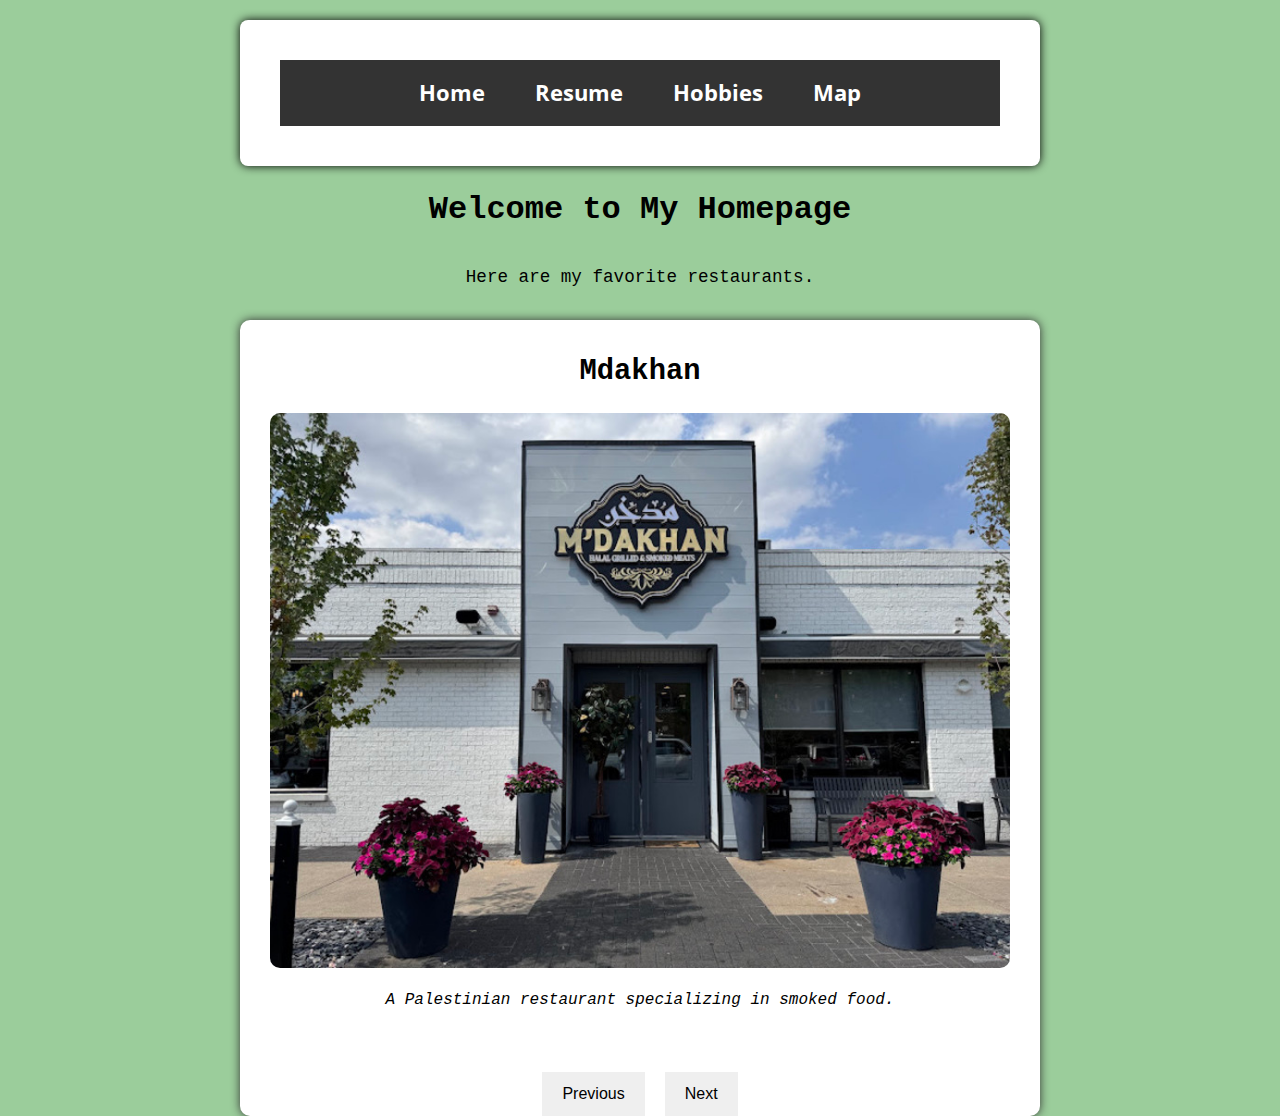
<file: index.html>
<!DOCTYPE html>
<html lang="en">
<head>
  <meta charset="utf-8">
  <title>Welcome</title>
  <link rel="stylesheet" href="style/reset.css">
  <link rel="stylesheet" href="style/style.css">
  <style>
    .slider-container {
      max-width: 800px;
      margin: auto;
      background: white;
      border-radius: 10px;
      overflow: hidden;
      box-shadow: 0 0 10px #333;
    }

    .slide {
      padding: 30px;
    }

    .slider-buttons {
      text-align: center;
      margin-top: 10px;
    }

    .slider-buttons button {
      padding: 10px 20px;
      margin: 0 10px;
      font-size: 1rem;
      cursor: pointer;
    }
  </style>
</head>

<body class="index">
  <section>
    <nav>
      <ul>
        <li><a href="index.html">Home</a></li>
        <li><a href="resume.html">Resume</a></li>
        <li><a href="hobbies.html">Hobbies</a></li>
        <li><a href="map.html">Map</a></li>
      </ul>
    </nav>
  </section>

  <header>
    <h1>Welcome to My Homepage</h1>
    <p>Here are my favorite restaurants.</p>
  </header>

  <div id="slideshow" class="slider-container"></div>

  <script src="js/main.js" defer></script>
</body>
</html>
</file>
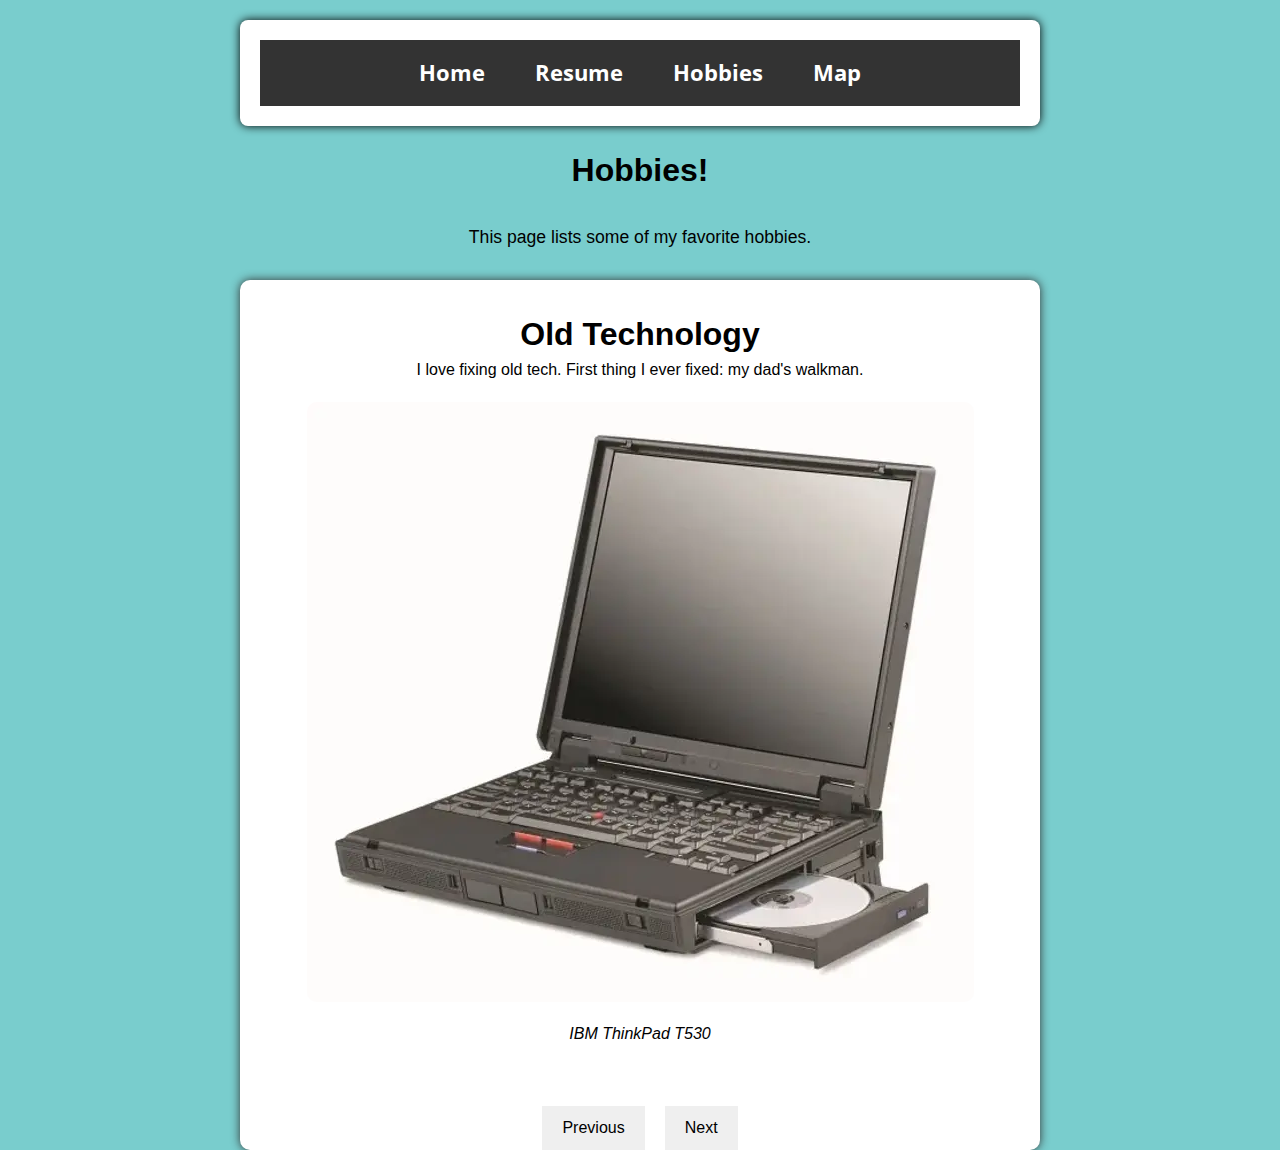
<file: hobbies.html>
<!DOCTYPE html>
<html lang="en">
<head>
  <meta charset="utf-8">
  <title>Hobbies</title>
  <link rel="stylesheet" href="style/reset.css">
  <link rel="stylesheet" href="style/style.css">
  <style>
    .slider-container {
      max-width: 800px;
      margin: auto;
      background: white;
      border-radius: 10px;
      overflow: hidden;
      box-shadow: 0 0 10px #333;
    }

    .slide {
      padding: 30px;
    }

    .slider-buttons {
      text-align: center;
      margin-top: 10px;
    }

    .slider-buttons button {
      padding: 10px 20px;
      margin: 0 10px;
      font-size: 1rem;
      cursor: pointer;
    }
  </style>
</head>

<body class="hobbies">
  <section>
    <nav>
      <ul>
        <li><a href="index.html">Home</a></li>
        <li><a href="resume.html">Resume</a></li>
        <li><a href="hobbies.html">Hobbies</a></li>
        <li><a href="map.html">Map</a></li>
      </ul>
    </nav>
  </section>

  <header>
    <h1>Hobbies!</h1>
    <p>This page lists some of my favorite hobbies.</p>
  </header>

  <div id="slideshow" class="slider-container"></div>

  <script src="js/main.js" defer></script>
</body>
</html>
</file>
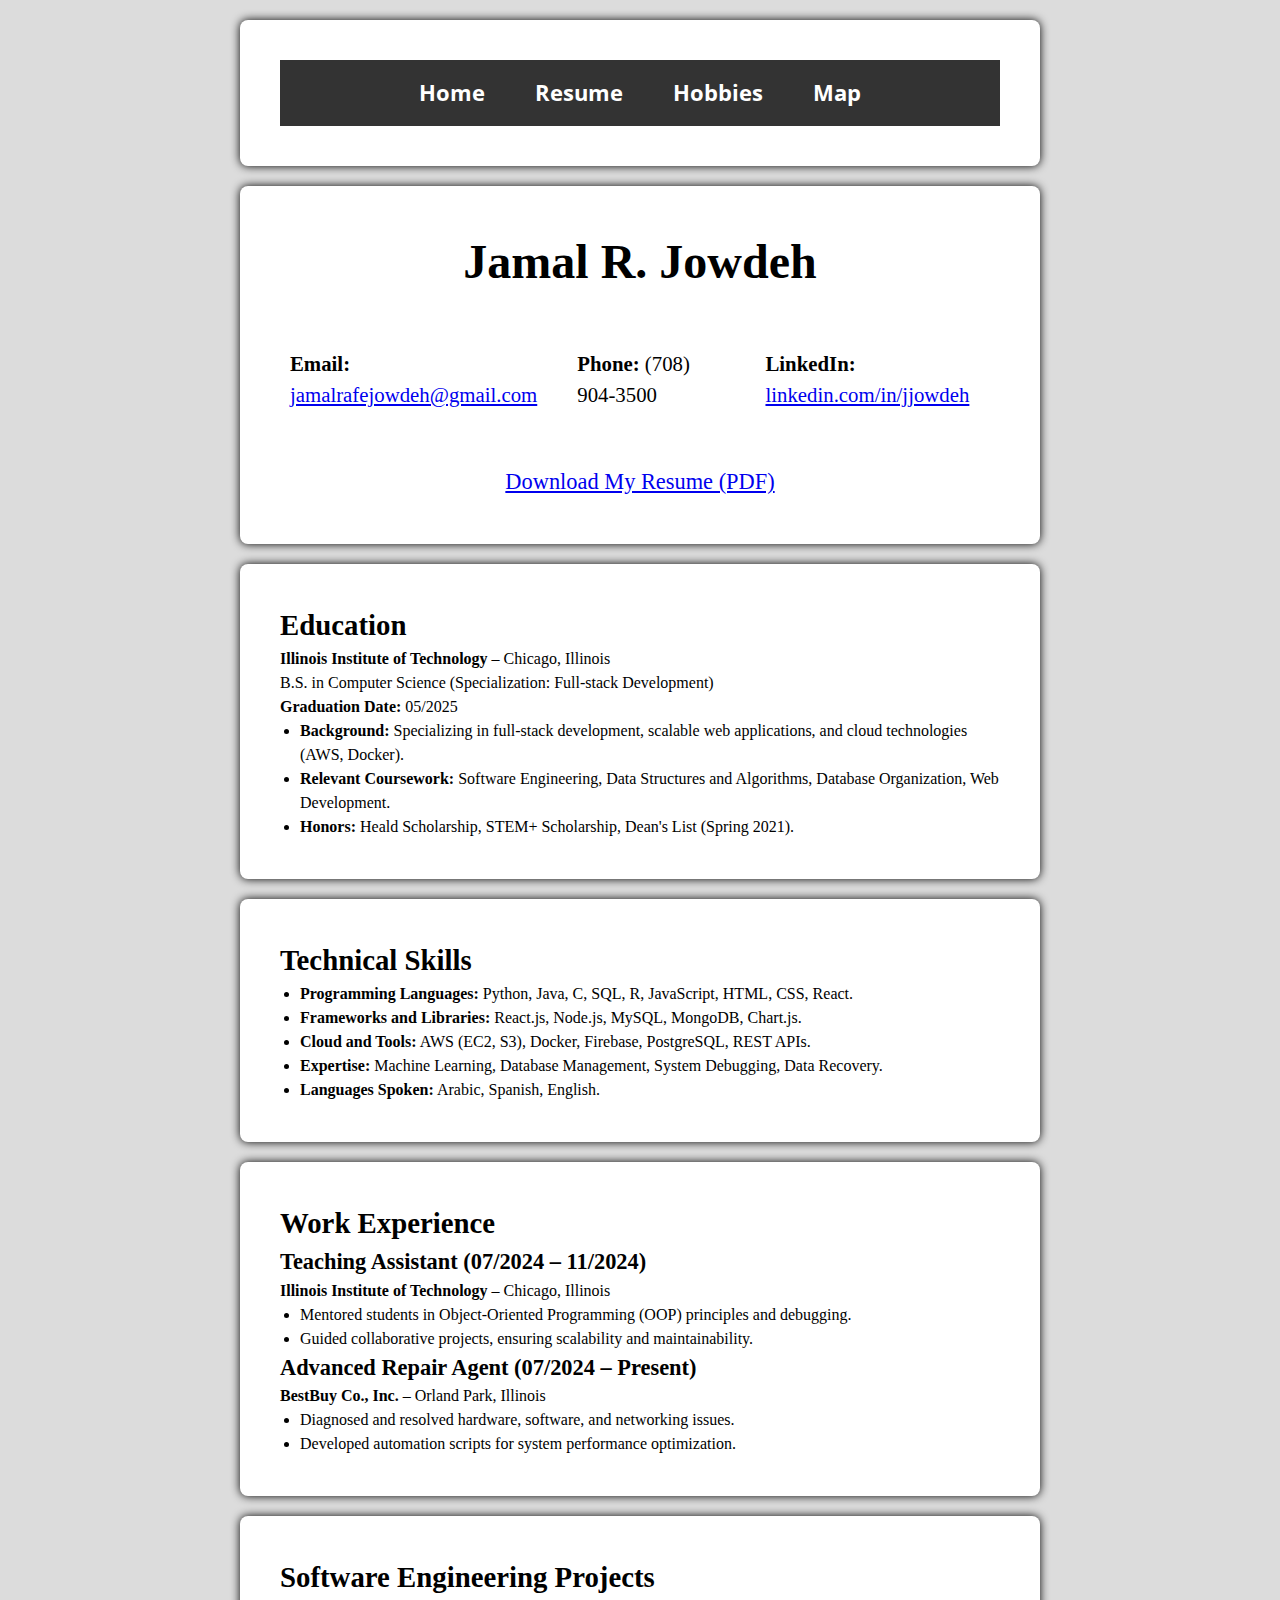
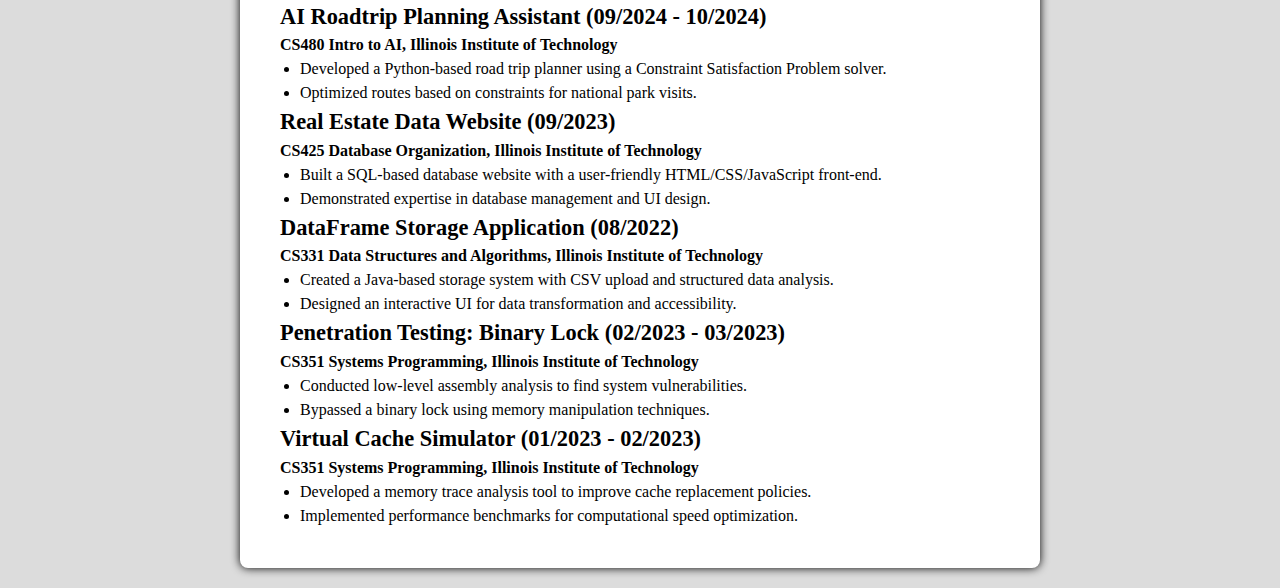
<file: resume.html>
<!DOCTYPE html>
<html lang="en">
<head>
  <meta charset="utf-8">
  <title>Resume</title>
  <link rel="stylesheet" href="style/reset.css">
  <link rel="stylesheet" href="style/style.css">
</head>

<body class="resume">
  <section>
    <nav>
      <ul>
        <li><a href="index.html">Home</a></li>
        <li><a href="resume.html">Resume</a></li>
        <li><a href="hobbies.html">Hobbies</a></li>
        <li><a href="map.html">Map</a></li>
      </ul>
    </nav>
  </section>

  <section>
    <h1 class="myName">Jamal R. Jowdeh</h1>

    <header>
      <div class="contactMe">
        <p><strong>Email:</strong> <a href="mailto:jamalrafejowdeh@gmail.com">jamalrafejowdeh@gmail.com</a></p>
        <p><strong>Phone:</strong> (708) 904-3500</p>
        <p><strong>LinkedIn:</strong> <a href="https://linkedin.com/in/jjowdeh">linkedin.com/in/jjowdeh</a></p>
      </div>
      <a class="resumeDownload" href="files/JamalJowdehResume.pdf" download>Download My Resume (PDF)</a>
    </header>
  </section>

  <section>
    <h2>Education</h2>
    <p><strong>Illinois Institute of Technology</strong> – Chicago, Illinois</p>
    <p>B.S. in Computer Science (Specialization: Full-stack Development)</p>
    <p><strong>Graduation Date:</strong> 05/2025</p>
    <ul>
      <li><strong>Background:</strong> Specializing in full-stack development, scalable web applications, and cloud technologies (AWS, Docker).</li>
      <li><strong>Relevant Coursework:</strong> Software Engineering, Data Structures and Algorithms, Database Organization, Web Development.</li>
      <li><strong>Honors:</strong> Heald Scholarship, STEM+ Scholarship, Dean's List (Spring 2021).</li>
    </ul>
  </section>

  <section>
    <h2>Technical Skills</h2>
    <ul>
      <li><strong>Programming Languages:</strong> Python, Java, C, SQL, R, JavaScript, HTML, CSS, React.</li>
      <li><strong>Frameworks and Libraries:</strong> React.js, Node.js, MySQL, MongoDB, Chart.js.</li>
      <li><strong>Cloud and Tools:</strong> AWS (EC2, S3), Docker, Firebase, PostgreSQL, REST APIs.</li>
      <li><strong>Expertise:</strong> Machine Learning, Database Management, System Debugging, Data Recovery.</li>
      <li><strong>Languages Spoken:</strong> Arabic, Spanish, English.</li>
    </ul>
  </section>

  <section>
    <h2>Work Experience</h2>
    <h3>Teaching Assistant (07/2024 – 11/2024)</h3>
    <p><strong>Illinois Institute of Technology</strong> – Chicago, Illinois</p>
    <ul>
      <li>Mentored students in Object-Oriented Programming (OOP) principles and debugging.</li>
      <li>Guided collaborative projects, ensuring scalability and maintainability.</li>
    </ul>

    <h3>Advanced Repair Agent (07/2024 – Present)</h3>
    <p><strong>BestBuy Co., Inc.</strong> – Orland Park, Illinois</p>
    <ul>
      <li>Diagnosed and resolved hardware, software, and networking issues.</li>
      <li>Developed automation scripts for system performance optimization.</li>
    </ul>
  </section>

  <section>
    <h2>Software Engineering Projects</h2>

    <h3>AI Roadtrip Planning Assistant (09/2024 - 10/2024)</h3>
    <p><strong>CS480 Intro to AI, Illinois Institute of Technology</strong></p>
    <ul>
      <li>Developed a Python-based road trip planner using a Constraint Satisfaction Problem solver.</li>
      <li>Optimized routes based on constraints for national park visits.</li>
    </ul>

    <h3>Real Estate Data Website (09/2023)</h3>
    <p><strong>CS425 Database Organization, Illinois Institute of Technology</strong></p>
    <ul>
      <li>Built a SQL-based database website with a user-friendly HTML/CSS/JavaScript front-end.</li>
      <li>Demonstrated expertise in database management and UI design.</li>
    </ul>

    <h3>DataFrame Storage Application (08/2022)</h3>
    <p><strong>CS331 Data Structures and Algorithms, Illinois Institute of Technology</strong></p>
    <ul>
      <li>Created a Java-based storage system with CSV upload and structured data analysis.</li>
      <li>Designed an interactive UI for data transformation and accessibility.</li>
    </ul>

    <h3>Penetration Testing: Binary Lock (02/2023 - 03/2023)</h3>
    <p><strong>CS351 Systems Programming, Illinois Institute of Technology</strong></p>
    <ul>
      <li>Conducted low-level assembly analysis to find system vulnerabilities.</li>
      <li>Bypassed a binary lock using memory manipulation techniques.</li>
    </ul>

    <h3>Virtual Cache Simulator (01/2023 - 02/2023)</h3>
    <p><strong>CS351 Systems Programming, Illinois Institute of Technology</strong></p>
    <ul>
      <li>Developed a memory trace analysis tool to improve cache replacement policies.</li>
      <li>Implemented performance benchmarks for computational speed optimization.</li>
    </ul>
  </section>

  <script src="js/main.js" defer></script>
</body>
</html>
</file>
<file: style/style.css>
@import url('https://fonts.googleapis.com/css?family=Open+Sans&display=swap');

figure {
  text-align: center;
  margin: 20px 0;
  width: 100%;
}

figure img {
  max-width: 100%;
  height: auto;
  display: block;
  margin: 0 auto;
  border-radius: 10px;
}

figcaption {
  font-style: italic;
  color: black;
  max-width: 600px;
  margin: 20px auto;
}

video {
  display: block;
  max-width: 100%;
  margin: 20px auto;
}

header p {
  max-width: 800px;
  margin: 20px auto;
  padding: 10px;
  text-align: center;
}

body {
  font-family: 'Poppins', 'Open Sans', Arial, sans-serif;
  font-size: 1rem;
  background-color: #ccc;
  line-height: 1.6;
  margin: 0;
  padding: 0;
}

nav {
  background-color: #333;
  padding: 1rem 0;
  text-align: center;
  font-family: 'Open Sans', sans-serif;
  display: block;
}

nav ul {
  display: flex;
  justify-content: center;
  gap: 50px;
}

nav ul li {
  list-style: none;
}

nav ul li a {
  text-decoration: none;
  font-weight: bold;
  font-size: 1.4rem;
  color: white;
}

a:hover {
  text-decoration: underline;
  color: pink;
}

a.resumeDownload {
  font-size: 1.4rem;
  display: inline-block;
  padding: 5px 10px;
}

.contactMe {
  text-align: center;
  display: flex;
  justify-content: center;
  gap: 20px;
  padding: 20px 0;
}

.contactMe p {
  font-size: 1.3rem;
}

h1, h2, h3 {
  text-align: center;
  color: black;
  font-size: 2rem;
}

h2 {
  font-size: 1.8rem;
}

h3 {
  font-size: 1.4rem;
}

section {
  max-width: 800px;
  margin: 20px auto;
  padding: 40px;
  background: white;
  box-shadow: 0 0 10px;
  border-radius: 8px;
  text-align: center;
}

header {
  text-align: center;
  color: black;
  font-size: 1.1rem;
}

.resume {
  background-color: #DCDCDC;
  font-family: 'Times New Roman', Times, serif;
  color: black;
}

.resume section > ul {
  list-style-type: disc;
  padding-left: 20px;
  text-align: left;
}

.resume section h1:not(.myName),
.resume section h2,
.resume section h3,
.resume section p {
  text-align: left;
}

.myName{
  font-size: 3rem;
}

.hobbies {
  background-color: #79cdcd;
  font-family: 'Arial', sans-serif;
  text-align: center;
}

.hobbies section figcaption {
  font-weight: bold;
  font-size: 1rem;
}

.hobbies section ul,
.hobbies section p {
  font-size: 1.2rem;
}

.index {
  background-color: #9bcd9b;
  font-family: 'Courier New', Courier, monospace;
  text-align: center;
}

.index section figcaption,
.index section p {
  font-size: 1.3rem;
}

@media (min-width: 480px) {

  .hobbies section img {
    width: 80%;
  }

  .hobbies section {
    padding: 20px;
  }

  .hobbies h2 {
    font-size: 1.5rem;
  }

  .hobbies ul {
    font-size: 1rem;
  }
}

@media (min-width: 768px) {

  body.hobbies section:not(:first-of-type) {
    display: flex;
    flex-direction: column;
    align-items: center;
  }

  body.hobbies section img {
    width: 400px;
  }

  body.hobbies h2 {
    font-size: 2rem;
  }

  body.hobbies ul {
    font-size: 1.3rem;
  }
}
</file>
